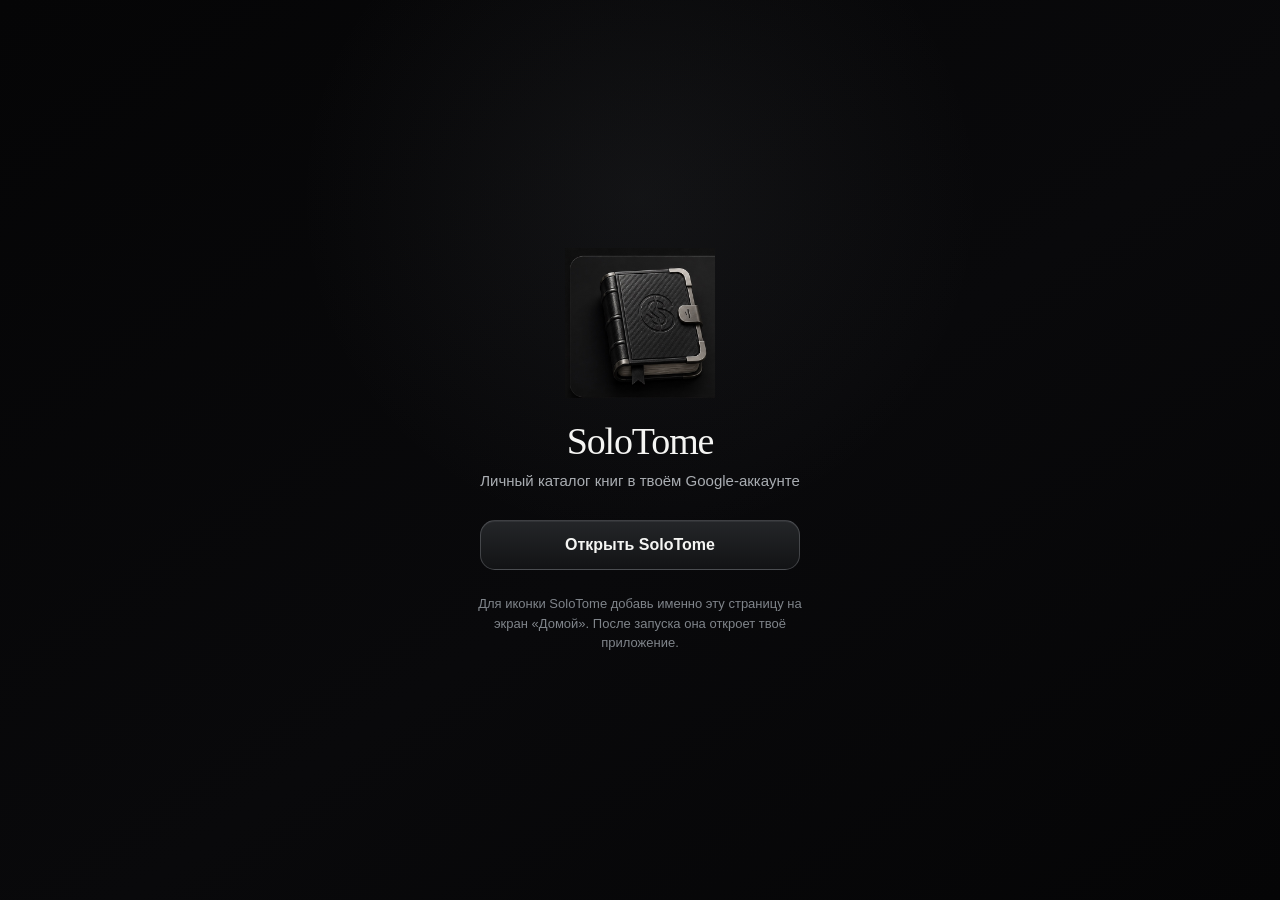
<file: index.html>
<!doctype html>
<html lang="ru">
<head>
  <meta charset="utf-8">
  <meta name="viewport" content="width=device-width,initial-scale=1,viewport-fit=cover">
  <meta name="theme-color" content="#050506">
  <meta name="apple-mobile-web-app-capable" content="yes">
  <meta name="apple-mobile-web-app-status-bar-style" content="black">
  <meta name="mobile-web-app-capable" content="yes">
  <meta name="robots" content="noindex,nofollow">
  <title>SoloTome</title>
  <link rel="apple-touch-icon" sizes="180x180" href="./icons/solotome-180.png">
  <link rel="icon" type="image/png" sizes="192x192" href="./icons/solotome-192.png">
  <link rel="icon" type="image/png" sizes="512x512" href="./icons/solotome-512.png">
  <link rel="manifest" href="./manifest.webmanifest">
  <style>
    :root{color-scheme:dark;background:#050506;color:#f5f5f3;font-family:-apple-system,BlinkMacSystemFont,"SF Pro Display","Segoe UI",sans-serif}
    *{box-sizing:border-box}html,body{margin:0;min-height:100%;background:#050506}body{min-height:100svh;display:grid;place-items:center;padding:32px 24px calc(32px + env(safe-area-inset-bottom));background:radial-gradient(circle at 50% 22%,rgba(153,160,167,.08),transparent 36%),linear-gradient(145deg,#050506,#09090b 55%,#050506)}
    main{width:min(100%,420px);text-align:center}.mark{width:150px;height:150px;object-fit:contain;display:block;margin:0 auto 24px;filter:saturate(.92)}
    h1{font-family:Georgia,"Times New Roman",serif;font-weight:500;letter-spacing:-.03em;font-size:38px;line-height:1;margin:0 0 10px}p{margin:0 auto;color:#a9adb2;line-height:1.5;font-size:15px;max-width:330px}.hint{margin-top:24px;font-size:13px;color:#7f848a}
    a{display:flex;align-items:center;justify-content:center;height:50px;margin:28px auto 0;border:1px solid rgba(199,205,211,.24);border-radius:15px;background:linear-gradient(180deg,rgba(39,41,44,.92),rgba(19,20,22,.96));color:#f5f5f3;text-decoration:none;font-weight:600;box-shadow:inset 0 1px 0 rgba(255,255,255,.06);max-width:320px}
  </style>
</head>
<body>
  <main>
    <img class="mark" src="./icons/solotome-512.png" alt="SoloTome">
    <h1>SoloTome</h1>
    <p>Личный каталог книг в твоём Google-аккаунте</p>
    <a id="open" href="https://script.google.com/macros/s/AKfycbyTEy87_bwC0QjKdjtg9mLW0VOCknUUt8EbUWkpXB4i_DFcIPkx2qS2hU8m8z4b_Xw/exec">Открыть SoloTome</a>
    <p class="hint">Для иконки SoloTome добавь именно эту страницу на экран «Домой». После запуска она откроет твоё приложение.</p>
  </main>
  <script>
    (()=>{
      const app='https://script.google.com/macros/s/AKfycbyTEy87_bwC0QjKdjtg9mLW0VOCknUUt8EbUWkpXB4i_DFcIPkx2qS2hU8m8z4b_Xw/exec';
      const standalone=window.matchMedia('(display-mode: standalone)').matches || window.navigator.standalone===true;
      const home=new URLSearchParams(location.search).get('home')==='1';
      if(standalone || home) location.replace(app);
    })();
  </script>
</body>
</html>
</file>
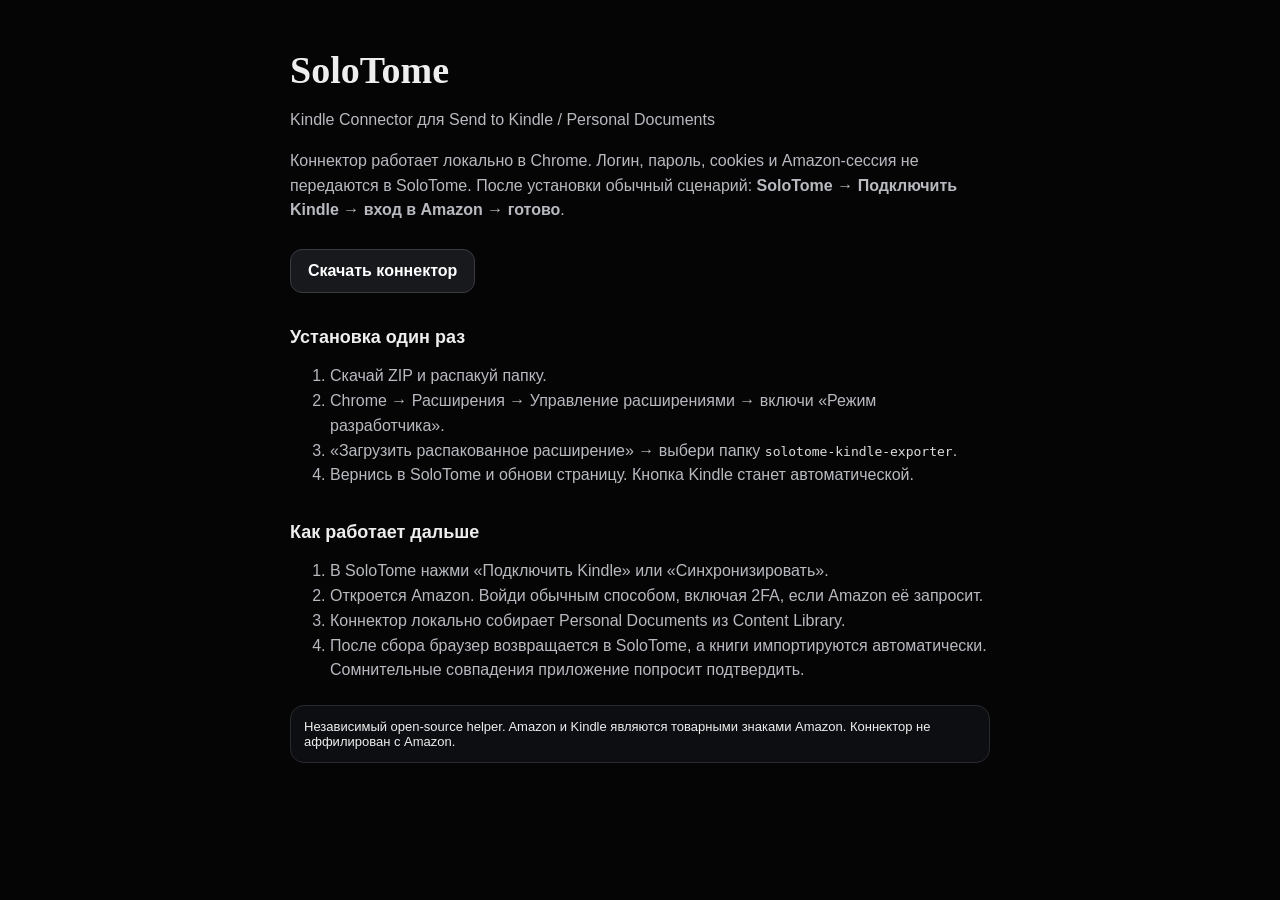
<file: kindle-exporter/index.html>
<!doctype html><html lang="ru"><head><meta charset="utf-8"><meta name="viewport" content="width=device-width,initial-scale=1"><meta name="theme-color" content="#050506"><title>SoloTome Kindle Connector</title><style>body{margin:0;background:#050506;color:#eee;font-family:-apple-system,BlinkMacSystemFont,"Segoe UI",sans-serif}.wrap{max-width:700px;margin:auto;padding:48px 20px 70px}h1{font:700 38px Georgia,serif;margin:0 0 6px}h2{font-size:18px;margin-top:34px}p,li{color:#b8bac0;line-height:1.55}a.btn{display:inline-flex;padding:12px 17px;margin:10px 8px 0 0;border:1px solid #3a3c42;border-radius:12px;background:#17191d;color:#fff;text-decoration:none;font-weight:650}.note{margin-top:22px;padding:13px;border:1px solid #282a2f;border-radius:14px;background:#0d0e11;font-size:13px}code{color:#ddd}</style></head><body><main class="wrap"><h1>SoloTome</h1><p>Kindle Connector для Send to Kindle / Personal Documents</p><p>Коннектор работает локально в Chrome. Логин, пароль, cookies и Amazon-сессия не передаются в SoloTome. После установки обычный сценарий: <b>SoloTome → Подключить Kindle → вход в Amazon → готово</b>.</p><a class="btn" href="../downloads/solotome-kindle-exporter.zip">Скачать коннектор</a><h2>Установка один раз</h2><ol><li>Скачай ZIP и распакуй папку.</li><li>Chrome → Расширения → Управление расширениями → включи «Режим разработчика».</li><li>«Загрузить распакованное расширение» → выбери папку <code>solotome-kindle-exporter</code>.</li><li>Вернись в SoloTome и обнови страницу. Кнопка Kindle станет автоматической.</li></ol><h2>Как работает дальше</h2><ol><li>В SoloTome нажми «Подключить Kindle» или «Синхронизировать».</li><li>Откроется Amazon. Войди обычным способом, включая 2FA, если Amazon её запросит.</li><li>Коннектор локально собирает Personal Documents из Content Library.</li><li>После сбора браузер возвращается в SoloTome, а книги импортируются автоматически. Сомнительные совпадения приложение попросит подтвердить.</li></ol><div class="note">Независимый open-source helper. Amazon и Kindle являются товарными знаками Amazon. Коннектор не аффилирован с Amazon.</div></main></body></html>
</file>
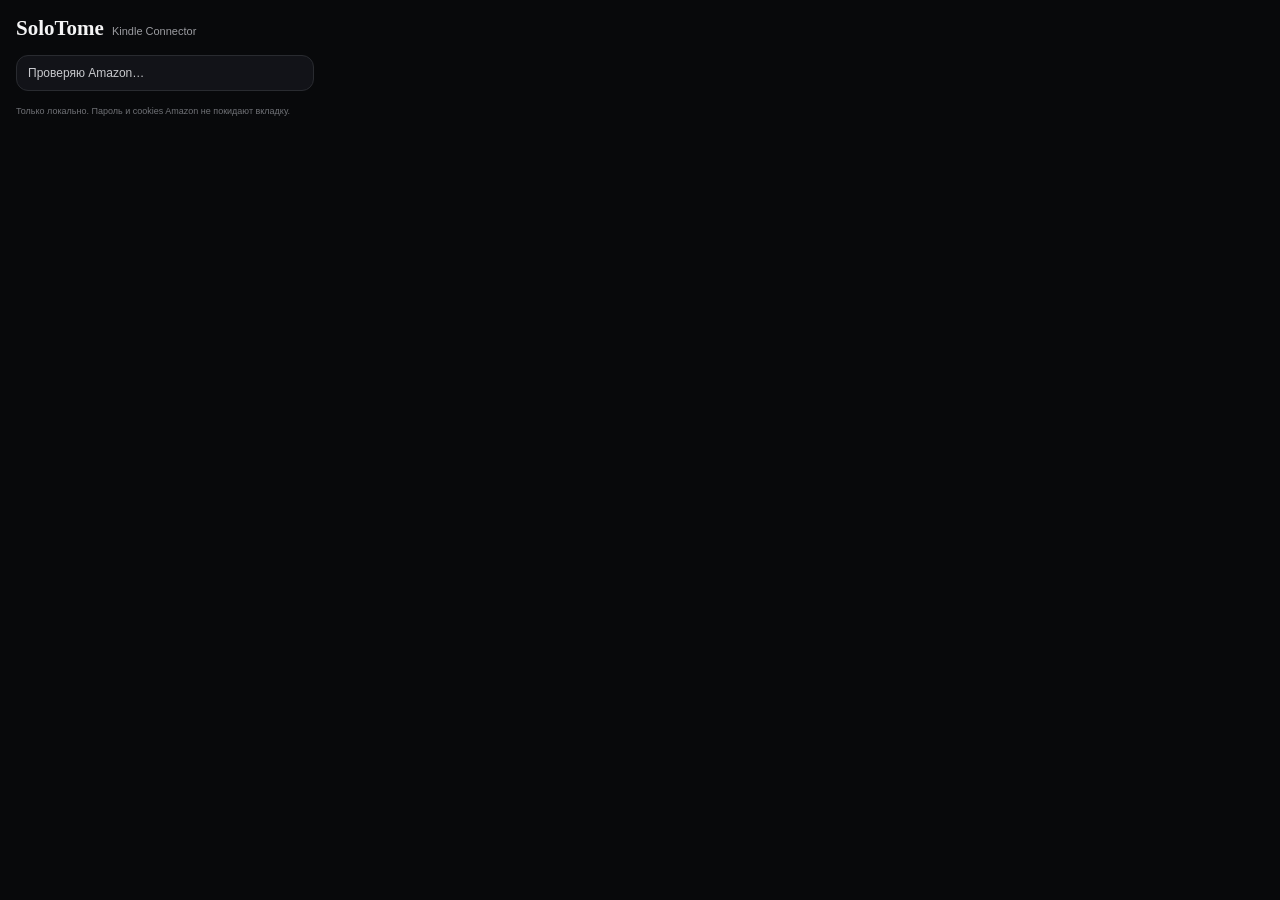
<file: kindle-exporter/extension/popup.html>
<!doctype html><html lang="ru"><head><meta charset="utf-8"><meta name="viewport" content="width=device-width,initial-scale=1"><link rel="stylesheet" href="popup.css"><title>SoloTome Kindle Connector</title></head><body><header><strong>SoloTome</strong><span>Kindle Connector</span></header><div id="status" class="status">Проверяю Amazon…</div><div id="off" hidden><p>Открой Amazon Content Library → <b>Docs</b>, затем снова нажми значок расширения.</p><button id="open">Открыть мои Docs</button></div><div id="ready" hidden><p id="progress"></p><button id="scan">Синхронизировать книги</button><div id="done" hidden><strong id="count"></strong><button id="copy">Скопировать JSON</button><button id="download" class="secondary">Скачать JSON</button><p class="hint">Обычно SoloTome получает список автоматически. JSON остаётся аварийным ручным вариантом.</p></div></div><div id="error" class="error" hidden></div><footer>Только локально. Пароль и cookies Amazon не покидают вкладку.</footer><script src="popup.js"></script></body></html>
</file>
<file: kindle-exporter/extension/popup.css>
:root{color-scheme:dark;font-family:-apple-system,BlinkMacSystemFont,"Segoe UI",sans-serif}*{box-sizing:border-box}body{width:330px;margin:0;padding:16px;background:#08090b;color:#f4f4f5}header{display:flex;align-items:baseline;gap:8px;margin-bottom:14px}header strong{font:700 21px Georgia,serif}header span{font-size:11px;color:#9b9ca1}.status{padding:10px 11px;border:1px solid #292b30;border-radius:12px;background:#121318;font-size:12px;color:#c8c9cd}p{font-size:12px;line-height:1.45;color:#b8bac0}button{width:100%;min-height:42px;margin-top:9px;border:1px solid #3a3d44;border-radius:11px;background:linear-gradient(#292c32,#1a1c20);color:#fafafa;font-weight:650;cursor:pointer}button.secondary{background:#141519;color:#d6d7da}.hint{font-size:10px;color:#85878c}.error{margin-top:10px;padding:9px;border-radius:10px;background:#261114;color:#ffb4b8;font-size:11px}footer{margin-top:14px;font-size:9px;line-height:1.35;color:#6f7176}#done{margin-top:10px;padding-top:9px;border-top:1px solid #25272b}#count{display:block;font-size:13px}
</file>
